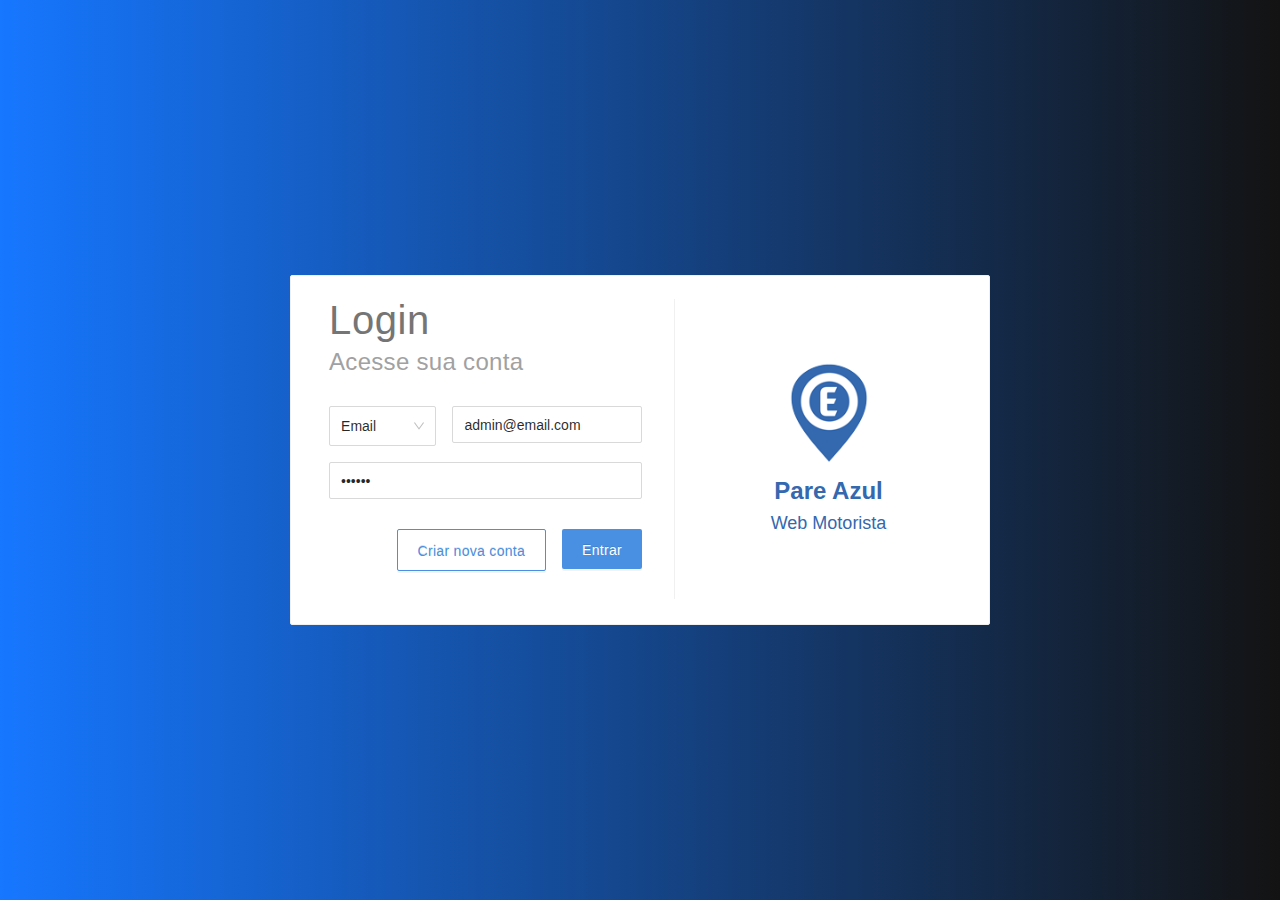
<file: Adriano/pareazul/frontend/login.html>
<!DOCTYPE html>
<html lang="en">

<head>
  <meta http-equiv="Content-Type" content="text/html; charset=UTF-8"> 
  <link rel="stylesheet" href="css/login.css"> 

  <!-- bootstrap CSS -->
  <link rel="stylesheet" href="https://cdn.jsdelivr.net/npm/bootstrap@4.0.0/dist/css/bootstrap.min.css" integrity="sha384-Gn5384xqQ1aoWXA+058RXPxPg6fy4IWvTNh0E263XmFcJlSAwiGgFAW/dAiS6JXm" crossorigin="anonymous">
</head>

<body>
  <div id="root" class="full-screen">
    <section class="ant-layout" style="height: 100%;">
      <div style="height: 100vh;">
        <div type="flex" class="ant-row ant-row-space-around ant-row-middle"
          style="height: 100%; background: linear-gradient(to right, rgb(22, 119, 255), rgb(19, 19, 19));">
          <div class="ant-card ant-card-bordered card-login">
            <div class="ant-card-body">
              <div class="ant-row ant-row-center" style="margin-left: -12px; margin-right: -12px;">
                <div class="ant-col ant-col-24 ant-col-md-12" style="padding-left: 12px; padding-right: 12px;">
                  <h1 class="login-texto-foco">Login</h1>
                  <h4 class="login-texto-simples">Acesse sua conta</h4>
                  <div class="ant-form ant-form-horizontal" style="margin-top: 30px;">
                    <div class="ant-row" style="margin-left: -8px; margin-right: -8px; row-gap: 16px;">
                      <div class="ant-col ant-col-xs-11 ant-col-sm-7 ant-col-md-7 ant-col-lg-9 ant-col-xl-9"
                        style="padding-left: 8px; padding-right: 8px;">
                        <div class="ant-select ant-select-lg ant-select-single ant-select-show-arrow"
                          style="font-size: 14px;">
                          <div class="ant-select-selector"><span class="ant-select-selection-search"><input
                                type="search" id="credential" autocomplete="off"
                                class="ant-select-selection-search-input" role="combobox" aria-haspopup="listbox"
                                aria-owns="credential_list" aria-autocomplete="list" aria-controls="credential_list"
                                aria-activedescendant="credential_list_0" readonly="" unselectable="on" value=""
                                style="opacity: 0;"></span><span class="ant-select-selection-item"
                              title="Email">Email</span></div><span class="ant-select-arrow" unselectable="on"
                            aria-hidden="true" style="user-select: none;"><span role="img" aria-label="down"
                              class="anticon anticon-down ant-select-suffix"><svg viewBox="64 64 896 896"
                                focusable="false" data-icon="down" width="1em" height="1em" fill="currentColor"
                                aria-hidden="true">
                                <path
                                  d="M884 256h-75c-5.1 0-9.9 2.5-12.9 6.6L512 654.2 227.9 262.6c-3-4.1-7.8-6.6-12.9-6.6h-75c-6.5 0-10.3 7.4-6.5 12.7l352.6 486.1c12.8 17.6 39 17.6 51.7 0l352.6-486.1c3.9-5.3.1-12.7-6.4-12.7z">
                                </path>
                              </svg></span></span>
                        </div>
                      </div>
                      <div class="ant-col ant-col-xs-13 ant-col-sm-17 ant-col-md-17 ant-col-lg-15 ant-col-xl-15"
                        style="padding-left: 8px; padding-right: 8px;">
                        <div class="ant-form-item" style="margin-bottom: 0px;">
                          <div class="ant-row ant-form-item-row">
                            <div class="ant-col ant-form-item-control">
                              <div class="ant-form-item-control-input">
                                <div class="ant-form-item-control-input-content"><input placeholder="Email"
                                    id="email" aria-required="true" class="ant-input ant-input-lg" type="text"
                                    value="admin@email.com" style="font-size: 14px;"></div>
                              </div>
                            </div>
                          </div>
                        </div>
                      </div>
                      <div class="ant-col ant-col-24 ant-col-sm-24 ant-col-md-24 ant-col-lg-24 ant-col-xl-24"
                        style="padding-left: 8px; padding-right: 8px;">
                        <div class="ant-form-item" style="margin-bottom: 0px;">
                          <div class="ant-row ant-form-item-row">
                            <div class="ant-col ant-form-item-control">
                              <div class="ant-form-item-control-input">
                                <div class="ant-form-item-control-input-content"><input type="password"
                                    placeholder="Senha" id="senha" aria-required="true" class="ant-input ant-input-lg"
                                    style="font-size: 14px;"
                                    value="123456"></div>
                              </div>
                            </div>
                          </div>
                        </div>
                      </div>
                      <div class="ant-col ant-col-24 ant-col-sm-24 ant-col-md-24 ant-col-lg-24 ant-col-xl-24"
                        style="padding-left: 8px; padding-right:8px; display: none;">
                        <div class="ant-form-item">
                          <div class="ant-row ant-form-item-row">
                            <div class="ant-col ant-form-item-control">
                              <div class="ant-form-item-control-input">
                                <div class="ant-form-item-control-input-content">
                                  <div
                                    class="ant-select ant-select-lg ant-select-in-form-item input-login ant-select-single ant-select-show-arrow ant-select-show-search"
                                    aria-required="true" style="font-size: 14px;">
                                    <div class="ant-select-selector"><span class="ant-select-selection-search"><input
                                          type="search" id="prefeitura" autocomplete="off"
                                          class="ant-select-selection-search-input" role="combobox"
                                          aria-haspopup="listbox" aria-owns="prefeitura_list" aria-autocomplete="list"
                                          aria-controls="prefeitura_list" aria-activedescendant="prefeitura_list_0"
                                          aria-required="true" value=""></span><span
                                        class="ant-select-selection-placeholder">Cidade</span></div><span
                                      class="ant-select-arrow" unselectable="on" aria-hidden="true"
                                      style="user-select: none;"><span role="img" aria-label="down"
                                        class="anticon anticon-down ant-select-suffix"><svg viewBox="64 64 896 896"
                                          focusable="false" data-icon="down" width="1em" height="1em"
                                          fill="currentColor" aria-hidden="true">
                                          <path
                                            d="M884 256h-75c-5.1 0-9.9 2.5-12.9 6.6L512 654.2 227.9 262.6c-3-4.1-7.8-6.6-12.9-6.6h-75c-6.5 0-10.3 7.4-6.5 12.7l352.6 486.1c12.8 17.6 39 17.6 51.7 0l352.6-486.1c3.9-5.3.1-12.7-6.4-12.7z">
                                          </path>
                                        </svg></span></span>
                                  </div>
                                </div>
                              </div>
                            </div>
                          </div>
                        </div>
                      </div>
                    </div>
                    <div class="ant-col ant-col-24" style="padding: 0px;">
                      <div class="ant-row">
                      </div>
                      <div class="ant-form-item" style="margin-top: 30px;">
                        <div class="ant-row ant-form-item-row">
                          <div class="ant-col ant-form-item-control">
                            <div class="ant-form-item-control-input">
                              <div class="ant-form-item-control-input-content">
                                <div class="ant-row ant-row-end" style="margin-left: -8px; margin-right: -8px;">
                                  <div class="ant-col" style="padding-left: 8px; padding-right: 8px;">
                                    <button data-toggle="modal" data-target="#modal-usuario"
                                      type="button" class="ant-btn ant-btn-primary btn-voltar"><span>Criar nova
                                        conta</span></button></div>
                                  <div class="ant-col" style="padding-left: 8px; padding-right: 8px;"><button
                                      type="submit"
                                      class="ant-btn ant-btn-primary btn-form"><span onclick="login()">Entrar</span></button></div>
                                </div>
                              </div>
                            </div>
                          </div>
                        </div>
                      </div>
                    </div>
                  </div>
                </div>
                <div class="ant-col ant-col-0 ant-col-md-1" style="padding-left: 12px; padding-right: 12px;">
                  <div class="ant-divider ant-divider-vertical" role="separator" style="height: 100%;"></div>
                </div>
                <div class="ant-col ant-col-0 ant-col-md-10" style="padding-left: 12px; padding-right: 12px;">
                  <div
                    style="height: 100%; align-items: center; display: flex; justify-content: center; flex-direction: column; padding-left: 12px;">
                    <img src="index_files/7d52cd8db26d6593054a9838842ccd63.png" alt="logo-pareazul"
                      style="width: 100%; max-width: 80px;"><span
                      style="margin-top: 8px; font-size: 24px; font-weight: bold; color: rgb(52, 104, 175);">Pare
                      Azul</span><span style="font-size: 18px; color: rgb(52, 104, 175);">Web Motorista</span></div>
                </div>
              </div>
            </div>
          </div>
        </div>
      </div>
    </section>
  </div>
  <div id="tldx-toast-container"></div>
  <div id="tldx-webext-container"></div> 
  
    <div>
      <div class="ant-modal-mask ant-modal-mask-hidden"></div>
      <!-- Modal -->
      <div class="modal fade" id="modal-usuario" tabindex="-1" role="dialog" aria-labelledby="exampleModalCenterTitle" aria-hidden="true">
          <div class="modal-dialog modal-dialog-centered" role="document">
              <div class="modal-content">
                  <div class="modal-header">
                      <h5 class="modal-title" id="novo-cartao">Usuario</h5>
                      <button type="button" class="close" data-dismiss="modal" aria-label="Close">
                          <span aria-hidden="true">&times;</span>
                      </button>
                  </div>
                  <div class="modal-body">
                      <div>
                          <div class="form-group">
                              <input type="text" class="form-control" id="nome-usuario" placeholder="Nome">
                          </div>

                          <div class="form-group">
                            <input type="text" class="form-control" id="cpf-usuario" placeholder="CPF">
                          </div>

                          <div class="form-group">
                            <input type="text" class="form-control" id="telefone-usuario" placeholder="Telefone">
                          </div>

                          <hr>
                          <h3>Acesso ao Sistema:</h3>
                          <hr>

                          <div class="form-group">
                              <input type="text" class="form-control" id="email-usuario" placeholder="Email">
                          </div>

                          <div class="form-group">
                            <input type="password" class="form-control" id="senha-usuario" placeholder="Senha">
                          </div>

                          <div class="form-group">
                            <input type="password" class="form-control" id="senha-usuario2" placeholder="Confirmar Senha">
                          </div>
                      </div>
                  </div>
                  <div class="modal-footer">
                      <button type="button" class="btn btn-secondary" data-dismiss="modal" id="fecharModalUsuario">Fechar</button>
                      <button type="button" class="btn btn-primary" onclick="confirmarUsuario()">Confirmar</button>
                  </div>
              </div>
          </div>
      </div>
  </div>
</body>

<!-- bootstrap -->
<script src="https://code.jquery.com/jquery-3.2.1.slim.min.js" integrity="sha384-KJ3o2DKtIkvYIK3UENzmM7KCkRr/rE9/Qpg6aAZGJwFDMVNA/GpGFF93hXpG5KkN" crossorigin="anonymous"></script>
<script src="https://cdn.jsdelivr.net/npm/popper.js@1.12.9/dist/umd/popper.min.js" integrity="sha384-ApNbgh9B+Y1QKtv3Rn7W3mgPxhU9K/ScQsAP7hUibX39j7fakFPskvXusvfa0b4Q" crossorigin="anonymous"></script>
<script src="https://cdn.jsdelivr.net/npm/bootstrap@4.0.0/dist/js/bootstrap.min.js" integrity="sha384-JZR6Spejh4U02d8jOt6vLEHfe/JQGiRRSQQxSfFWpi1MquVdAyjUar5+76PVCmYl" crossorigin="anonymous"></script>

<script src="js/api.js"></script>
<script src="js/login.js"></script>

</html>
</file>
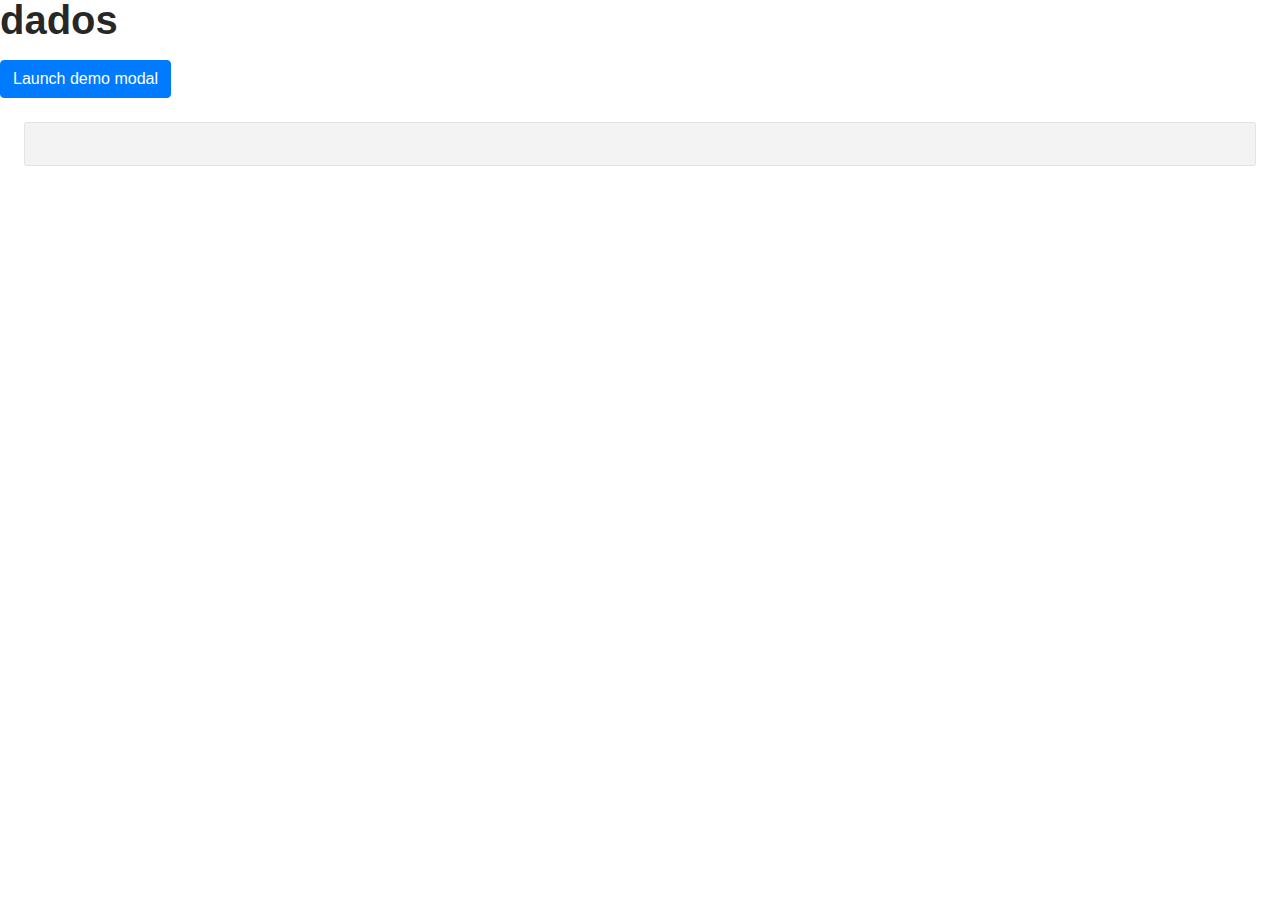
<file: Adriano/pareazul/frontend/modal.html>
<!DOCTYPE html>
<html lang="en">

<head>
    <meta charset="UTF-8">
    <meta http-equiv="X-UA-Compatible" content="IE=edge">
    <meta name="viewport" content="width=device-width, initial-scale=1.0">
    <title>Modal</title>

    <!-- bootstrap CSS -->
    <link rel="stylesheet" href="https://cdn.jsdelivr.net/npm/bootstrap@4.0.0/dist/css/bootstrap.min.css" integrity="sha384-Gn5384xqQ1aoWXA+058RXPxPg6fy4IWvTNh0E263XmFcJlSAwiGgFAW/dAiS6JXm" crossorigin="anonymous">

    <link rel="stylesheet" href="css/styles.css">

</head>

<body>
    <h1>dados</h1>
    <button type="button" class="btn btn-primary" data-toggle="modal" data-target="#exampleModalCenter">
        Launch demo modal
    </button>

    <!-- Modal -->
    <div class="modal fade" id="exampleModalCenter" tabindex="-1" role="dialog" aria-labelledby="exampleModalCenterTitle" aria-hidden="true">
        <div class="modal-dialog modal-dialog-centered" role="document">
            <div class="modal-content">
                <div class="modal-header">
                    <h5 class="modal-title" id="exampleModalLongTitle">Modal title</h5>
                    <button type="button" class="close" data-dismiss="modal" aria-label="Close">
            <span aria-hidden="true">&times;</span>
          </button>
                </div>
                <div class="modal-body">
                    ...ola
                </div>
                <div class="modal-footer">
                    <button type="button" class="btn btn-secondary" data-dismiss="modal">Close</button>
                    <button type="button" class="btn btn-primary">Save changes</button>
                </div>
            </div>
        </div>
    </div>

    <div class="ant-modal-body">
        <form class="ant-form ant-form-horizontal">
            <div class="ant-row ant-form-item">
                <div class="ant-form-item-control-wrapper">
                    <div class="ant-form-item-control">
                        <span class="ant-form-item-children">
                                                <div class="ant-input-number modal-debito-input" style="width: 100%;">
                                                    <div class="ant-input-number-handler-wrap">
                                                        <span unselectable="unselectable" role="button" aria-label="Increase Value" aria-disabled="false" class="ant-input-number-handler ant-input-number-handler-up ">
                                                            <i class="anticon anticon-up ant-input-number-handler-up-inner">
                                                                <svg viewBox="64 64 896 896" class="" data-icon="up" width="1em" height="1em" fill="currentColor" aria-hidden="true" focusable="false">
                                                                    <path d="M890.5 755.3L537.9 269.2c-12.8-17.6-39-17.6-51.7 0L133.5 755.3A8 8 0 0 0 140 768h75c5.1 0 9.9-2.5 12.9-6.6L512 369.8l284.1 391.6c3 4.1 7.8 6.6 12.9 6.6h75c6.5 0 10.3-7.4 6.5-12.7z"></path>
                                                                </svg>
                                                            </i>
                                                        </span>
                        <div></div>
                        </span>
                    </div>
                </div>
            </div>
    </div>
</body>

<!-- bootstrap -->
<script src="https://code.jquery.com/jquery-3.2.1.slim.min.js" integrity="sha384-KJ3o2DKtIkvYIK3UENzmM7KCkRr/rE9/Qpg6aAZGJwFDMVNA/GpGFF93hXpG5KkN" crossorigin="anonymous"></script>
<script src="https://cdn.jsdelivr.net/npm/popper.js@1.12.9/dist/umd/popper.min.js" integrity="sha384-ApNbgh9B+Y1QKtv3Rn7W3mgPxhU9K/ScQsAP7hUibX39j7fakFPskvXusvfa0b4Q" crossorigin="anonymous"></script>
<script src="https://cdn.jsdelivr.net/npm/bootstrap@4.0.0/dist/js/bootstrap.min.js" integrity="sha384-JZR6Spejh4U02d8jOt6vLEHfe/JQGiRRSQQxSfFWpi1MquVdAyjUar5+76PVCmYl" crossorigin="anonymous"></script>

</html>
</file>
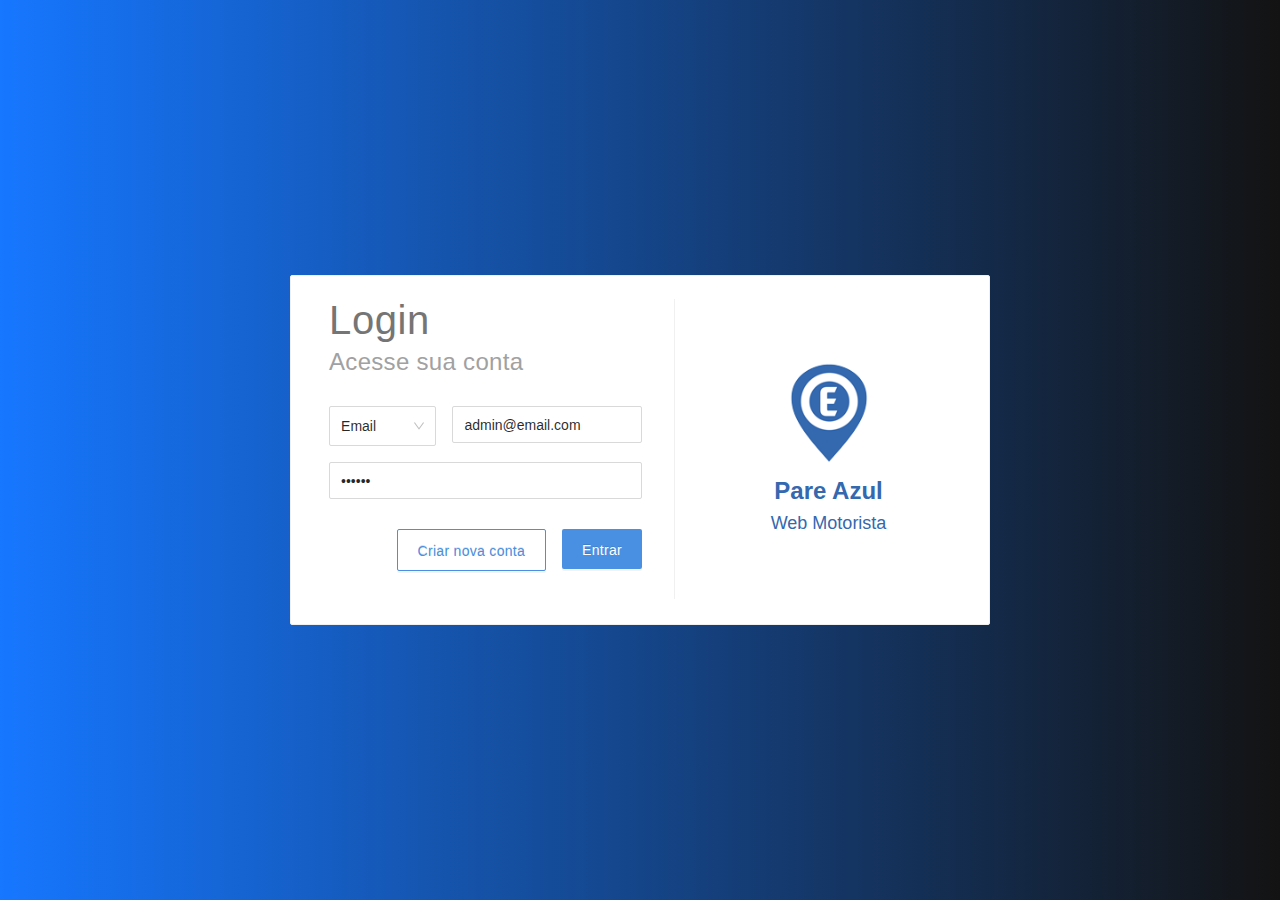
<file: Bruna/pareazul/frontend/login.html>
<!DOCTYPE html>
<html lang="en">

<head>
  <meta http-equiv="Content-Type" content="text/html; charset=UTF-8"> 
  <link rel="stylesheet" href="css/login.css"> 

  <!-- bootstrap CSS -->
  <link rel="stylesheet" href="https://cdn.jsdelivr.net/npm/bootstrap@4.0.0/dist/css/bootstrap.min.css" integrity="sha384-Gn5384xqQ1aoWXA+058RXPxPg6fy4IWvTNh0E263XmFcJlSAwiGgFAW/dAiS6JXm" crossorigin="anonymous">
</head>

<body>
  <div id="root" class="full-screen">
    <section class="ant-layout" style="height: 100%;">
      <div style="height: 100vh;">
        <div type="flex" class="ant-row ant-row-space-around ant-row-middle"
          style="height: 100%; background: linear-gradient(to right, rgb(22, 119, 255), rgb(19, 19, 19));">
          <div class="ant-card ant-card-bordered card-login">
            <div class="ant-card-body">
              <div class="ant-row ant-row-center" style="margin-left: -12px; margin-right: -12px;">
                <div class="ant-col ant-col-24 ant-col-md-12" style="padding-left: 12px; padding-right: 12px;">
                  <h1 class="login-texto-foco">Login</h1>
                  <h4 class="login-texto-simples">Acesse sua conta</h4>
                  <div class="ant-form ant-form-horizontal" style="margin-top: 30px;">
                    <div class="ant-row" style="margin-left: -8px; margin-right: -8px; row-gap: 16px;">
                      <div class="ant-col ant-col-xs-11 ant-col-sm-7 ant-col-md-7 ant-col-lg-9 ant-col-xl-9"
                        style="padding-left: 8px; padding-right: 8px;">
                        <div class="ant-select ant-select-lg ant-select-single ant-select-show-arrow"
                          style="font-size: 14px;">
                          <div class="ant-select-selector"><span class="ant-select-selection-search"><input
                                type="search" id="credential" autocomplete="off"
                                class="ant-select-selection-search-input" role="combobox" aria-haspopup="listbox"
                                aria-owns="credential_list" aria-autocomplete="list" aria-controls="credential_list"
                                aria-activedescendant="credential_list_0" readonly="" unselectable="on" value=""
                                style="opacity: 0;"></span><span class="ant-select-selection-item"
                              title="Email">Email</span></div><span class="ant-select-arrow" unselectable="on"
                            aria-hidden="true" style="user-select: none;"><span role="img" aria-label="down"
                              class="anticon anticon-down ant-select-suffix"><svg viewBox="64 64 896 896"
                                focusable="false" data-icon="down" width="1em" height="1em" fill="currentColor"
                                aria-hidden="true">
                                <path
                                  d="M884 256h-75c-5.1 0-9.9 2.5-12.9 6.6L512 654.2 227.9 262.6c-3-4.1-7.8-6.6-12.9-6.6h-75c-6.5 0-10.3 7.4-6.5 12.7l352.6 486.1c12.8 17.6 39 17.6 51.7 0l352.6-486.1c3.9-5.3.1-12.7-6.4-12.7z">
                                </path>
                              </svg></span></span>
                        </div>
                      </div>
                      <div class="ant-col ant-col-xs-13 ant-col-sm-17 ant-col-md-17 ant-col-lg-15 ant-col-xl-15"
                        style="padding-left: 8px; padding-right: 8px;">
                        <div class="ant-form-item" style="margin-bottom: 0px;">
                          <div class="ant-row ant-form-item-row">
                            <div class="ant-col ant-form-item-control">
                              <div class="ant-form-item-control-input">
                                <div class="ant-form-item-control-input-content"><input placeholder="Email"
                                    id="email" aria-required="true" class="ant-input ant-input-lg" type="text"
                                    value="admin@email.com" style="font-size: 14px;"></div>
                              </div>
                            </div>
                          </div>
                        </div>
                      </div>
                      <div class="ant-col ant-col-24 ant-col-sm-24 ant-col-md-24 ant-col-lg-24 ant-col-xl-24"
                        style="padding-left: 8px; padding-right: 8px;">
                        <div class="ant-form-item" style="margin-bottom: 0px;">
                          <div class="ant-row ant-form-item-row">
                            <div class="ant-col ant-form-item-control">
                              <div class="ant-form-item-control-input">
                                <div class="ant-form-item-control-input-content"><input type="password"
                                    placeholder="Senha" id="senha" aria-required="true" class="ant-input ant-input-lg"
                                    style="font-size: 14px;"
                                    value="123456"></div>
                              </div>
                            </div>
                          </div>
                        </div>
                      </div>
                      <div class="ant-col ant-col-24 ant-col-sm-24 ant-col-md-24 ant-col-lg-24 ant-col-xl-24"
                        style="padding-left: 8px; padding-right:8px; display: none;">
                        <div class="ant-form-item">
                          <div class="ant-row ant-form-item-row">
                            <div class="ant-col ant-form-item-control">
                              <div class="ant-form-item-control-input">
                                <div class="ant-form-item-control-input-content">
                                  <div
                                    class="ant-select ant-select-lg ant-select-in-form-item input-login ant-select-single ant-select-show-arrow ant-select-show-search"
                                    aria-required="true" style="font-size: 14px;">
                                    <div class="ant-select-selector"><span class="ant-select-selection-search"><input
                                          type="search" id="prefeitura" autocomplete="off"
                                          class="ant-select-selection-search-input" role="combobox"
                                          aria-haspopup="listbox" aria-owns="prefeitura_list" aria-autocomplete="list"
                                          aria-controls="prefeitura_list" aria-activedescendant="prefeitura_list_0"
                                          aria-required="true" value=""></span><span
                                        class="ant-select-selection-placeholder">Cidade</span></div><span
                                      class="ant-select-arrow" unselectable="on" aria-hidden="true"
                                      style="user-select: none;"><span role="img" aria-label="down"
                                        class="anticon anticon-down ant-select-suffix"><svg viewBox="64 64 896 896"
                                          focusable="false" data-icon="down" width="1em" height="1em"
                                          fill="currentColor" aria-hidden="true">
                                          <path
                                            d="M884 256h-75c-5.1 0-9.9 2.5-12.9 6.6L512 654.2 227.9 262.6c-3-4.1-7.8-6.6-12.9-6.6h-75c-6.5 0-10.3 7.4-6.5 12.7l352.6 486.1c12.8 17.6 39 17.6 51.7 0l352.6-486.1c3.9-5.3.1-12.7-6.4-12.7z">
                                          </path>
                                        </svg></span></span>
                                  </div>
                                </div>
                              </div>
                            </div>
                          </div>
                        </div>
                      </div>
                    </div>
                    <div class="ant-col ant-col-24" style="padding: 0px;">
                      <div class="ant-row">
                      </div>
                      <div class="ant-form-item" style="margin-top: 30px;">
                        <div class="ant-row ant-form-item-row">
                          <div class="ant-col ant-form-item-control">
                            <div class="ant-form-item-control-input">
                              <div class="ant-form-item-control-input-content">
                                <div class="ant-row ant-row-end" style="margin-left: -8px; margin-right: -8px;">
                                  <div class="ant-col" style="padding-left: 8px; padding-right: 8px;">
                                    <button data-toggle="modal" data-target="#modal-usuario"
                                      type="button" class="ant-btn ant-btn-primary btn-voltar"><span>Criar nova
                                        conta</span></button></div>
                                  <div class="ant-col" style="padding-left: 8px; padding-right: 8px;"><button
                                      type="submit"
                                      class="ant-btn ant-btn-primary btn-form"><span onclick="login()">Entrar</span></button></div>
                                </div>
                              </div>
                            </div>
                          </div>
                        </div>
                      </div>
                    </div>
                  </div>
                </div>
                <div class="ant-col ant-col-0 ant-col-md-1" style="padding-left: 12px; padding-right: 12px;">
                  <div class="ant-divider ant-divider-vertical" role="separator" style="height: 100%;"></div>
                </div>
                <div class="ant-col ant-col-0 ant-col-md-10" style="padding-left: 12px; padding-right: 12px;">
                  <div
                    style="height: 100%; align-items: center; display: flex; justify-content: center; flex-direction: column; padding-left: 12px;">
                    <img src="index_files/7d52cd8db26d6593054a9838842ccd63.png" alt="logo-pareazul"
                      style="width: 100%; max-width: 80px;"><span
                      style="margin-top: 8px; font-size: 24px; font-weight: bold; color: rgb(52, 104, 175);">Pare
                      Azul</span><span style="font-size: 18px; color: rgb(52, 104, 175);">Web Motorista</span></div>
                </div>
              </div>
            </div>
          </div>
        </div>
      </div>
    </section>
  </div>
  <div id="tldx-toast-container"></div>
  <div id="tldx-webext-container"></div> 
  
    <div>
      <div class="ant-modal-mask ant-modal-mask-hidden"></div>
      <!-- Modal -->
      <div class="modal fade" id="modal-usuario" tabindex="-1" role="dialog" aria-labelledby="exampleModalCenterTitle" aria-hidden="true">
          <div class="modal-dialog modal-dialog-centered" role="document">
              <div class="modal-content">
                  <div class="modal-header">
                      <h5 class="modal-title" id="novo-cartao">Usuario</h5>
                      <button type="button" class="close" data-dismiss="modal" aria-label="Close">
                          <span aria-hidden="true">&times;</span>
                      </button>
                  </div>
                  <div class="modal-body">
                      <div>
                          <div class="form-group">
                              <input type="text" class="form-control" id="nome-usuario" placeholder="Nome" value="Admin Teste">
                          </div>

                          <div class="form-group">
                            <input type="text" class="form-control" id="cpf-usuario" placeholder="CPF" value="466.714.470-04">
                          </div>

                          <div class="form-group">
                            <input type="text" class="form-control" id="telefone-usuario" placeholder="Telefone" value="47988561212">
                          </div>

                          <hr>
                          <h3>Acesso ao Sistema:</h3>
                          <hr>

                          <div class="form-group">
                              <input type="text" class="form-control" id="email-usuario" placeholder="Email" value="admin@email.com">
                          </div>

                          <div class="form-group">
                            <input type="password" class="form-control" id="senha-usuario" placeholder="Senha" value="123456">
                          </div>

                          <div class="form-group">
                            <input type="password" class="form-control" id="senha-usuario2" placeholder="Confirmar Senha" value="123456">
                          </div>
                      </div>
                  </div>
                  <div class="modal-footer">
                      <button type="button" class="btn btn-secondary" data-dismiss="modal" id="fecharModalUsuario">Fechar</button>
                      <button type="button" class="btn btn-primary" onclick="confirmarUsuario()">Confirmar</button>
                  </div>
              </div>
          </div>
      </div>
  </div>
</body>

<!-- bootstrap -->
<script src="https://code.jquery.com/jquery-3.2.1.slim.min.js" integrity="sha384-KJ3o2DKtIkvYIK3UENzmM7KCkRr/rE9/Qpg6aAZGJwFDMVNA/GpGFF93hXpG5KkN" crossorigin="anonymous"></script>
<script src="https://cdn.jsdelivr.net/npm/popper.js@1.12.9/dist/umd/popper.min.js" integrity="sha384-ApNbgh9B+Y1QKtv3Rn7W3mgPxhU9K/ScQsAP7hUibX39j7fakFPskvXusvfa0b4Q" crossorigin="anonymous"></script>
<script src="https://cdn.jsdelivr.net/npm/bootstrap@4.0.0/dist/js/bootstrap.min.js" integrity="sha384-JZR6Spejh4U02d8jOt6vLEHfe/JQGiRRSQQxSfFWpi1MquVdAyjUar5+76PVCmYl" crossorigin="anonymous"></script>

<script src="js/api.js"></script>
<script src="js/login.js"></script>

</html>
</file>
